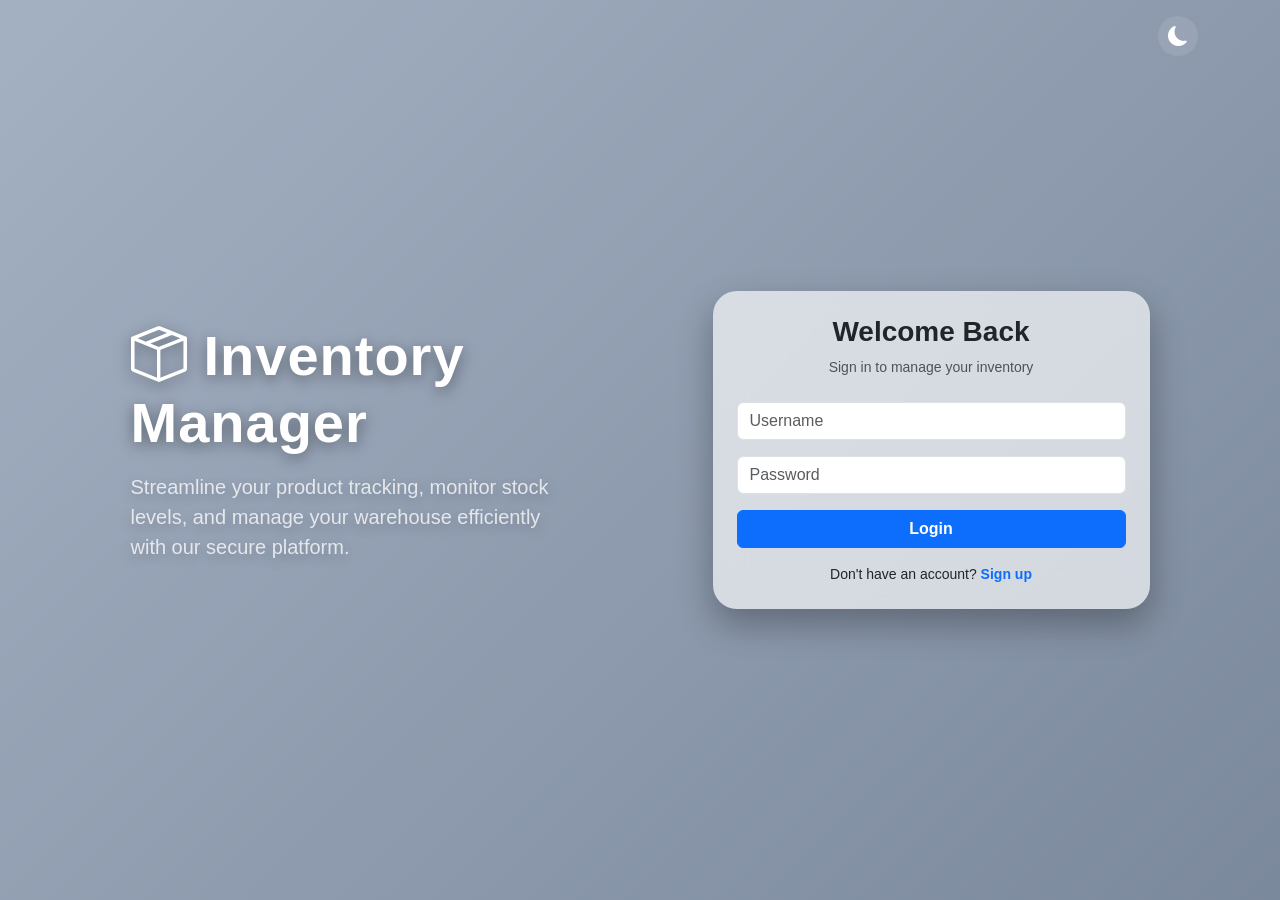
<file: frontend/index.html>
<!DOCTYPE html>
<html lang="en">

<head>
    <meta charset="UTF-8">
    <meta name="viewport" content="width=device-width, initial-scale=1.0">
    <title>Dashboard - Inventory Manager</title>
    <link rel="icon" href="data:image/svg+xml,<svg xmlns=%22http://www.w3.org/2000/svg%22 viewBox=%220 0 100 100%22><text y=%22.9em%22 font-size=%2290%22>📦</text></svg>">
    <link href="https://cdn.jsdelivr.net/npm/bootstrap@5.3.8/dist/css/bootstrap.min.css" rel="stylesheet">
    <link rel="stylesheet" href="https://cdn.jsdelivr.net/npm/bootstrap-icons@1.10.5/font/bootstrap-icons.css">
    <link rel="stylesheet" href="style.css">
    <script>
        const theme = localStorage.getItem("theme") || "light";
        document.documentElement.setAttribute("data-bs-theme", theme);
        
        if (!localStorage.getItem("token")) {
            window.location.replace("login.html");
        }
    </script>
</head>

<body>
    <!-- Navbar -->
    <nav class="navbar navbar-expand-lg glass-nav shadow-sm sticky-top py-3" data-bs-theme="dark">
        <div class="container">
            <a class="navbar-brand brand-title" href="index.html">📦 Inventory Manager</a>
            
            <!-- Hamburger Menu for Mobile -->
            <button class="navbar-toggler shadow-none border-0 bg-light bg-opacity-10" type="button" data-bs-toggle="collapse" data-bs-target="#dashboardNav">
                <span class="navbar-toggler-icon"></span>
            </button>

            <div class="collapse navbar-collapse" id="dashboardNav">
                <!-- Navigation Links -->
                <ul class="navbar-nav ms-lg-5 me-auto fw-medium gap-lg-3 mt-3 mt-lg-0 text-center">
                    <li class="nav-item"><a class="nav-link custom-nav-link" href="about.html">About</a></li>
                    <li class="nav-item"><a class="nav-link custom-nav-link" href="contact.html">Contact</a></li>
                    <li class="nav-item d-none" id="adminUsersLink"><a class="nav-link custom-nav-link" href="admin.html"><i class="bi bi-people-fill"></i> Users</a></li>
                </ul>

                <!-- Action Buttons -->
                <div class="d-flex align-items-center justify-content-center gap-2 mt-4 mt-lg-0 pb-3 pb-lg-0">
                    <a href="https://github.com/GitbyShantanu/Inventory-Management-System" target="_blank" class="nav-icon-btn" title="View Source Code">
                        <i class="bi bi-github fs-5"></i> 
                    </a>
                    <button id="themeToggle" class="nav-icon-btn border-0" title="Toggle Theme">
                        <i id="themeIcon" class="bi bi-moon-fill fs-5"></i>
                    </button>
                    
                    <!-- Profile Button -->
                    <button id="profileBtn" class="nav-icon-btn border-0" title="My Profile">
                        <i class="bi bi-person-circle fs-5"></i>
                    </button>

                    <!-- Logout Button -->
                    <button id="logoutBtn" class="btn btn-danger bg-opacity-75 border-0 rounded-pill px-4 ms-2 fw-bold hover-lift d-flex align-items-center">
                        <i class="bi bi-box-arrow-right me-2"></i> Logout
                    </button>
                </div>
            </div>
        </div>
    </nav>

    <div class="container py-3">
        <div class="row mt-4">

            <!-- FORM -->
            <div class="col-md-3" id="formColumn">
                <div class="card p-3">

                    <!-- Mobile Toggle Header (Only visible on phones) -->
                    <div class="d-flex justify-content-between align-items-center d-md-none" data-bs-toggle="collapse" data-bs-target="#productFormCollapse" style="cursor: pointer;">
                        <h5 class="mb-0">Add Product</h5>
                        <i class="bi bi-chevron-down text-muted"></i>
                    </div>
                    
                    <!-- Desktop Header (Only visible on laptops/tablets) -->
                    <h5 class="mb-3 d-none d-md-block">Add Product</h5>

                    <div class="collapse d-md-block mt-3 mt-md-0" id="productFormCollapse">
                        <form id="productForm" autocomplete="off">

                        <input type="hidden" id="productId">  <!--this productId field is not used in update modal but is required to reset the form after submission. It is not used to store the id of the product being edited, as that is handled separately in the modal's hidden field (idField). -->
                        
                        <div class="mb-3">
                            <label class="form-label">Product Name: <span class="text-danger">*</span></label>
                            <input type="text" id="productName" class="form-control" placeholder="Product name"
                            required>
                        </div>
                        
                        <div class="mb-3">
                            <label class="form-label">Description: <span class="text-muted fw-normal small">(Optional)</span></label>
                            <input type="text" id="description" class="form-control" placeholder="Product description">
                        </div>

                        <div class="mb-3">
                            <label class="form-label">Price: <span class="text-danger">*</span></label>
                            <input type="number" id="price" class="form-control" min="0.01" step="0.01" placeholder="Price" required>
                        </div>

                        <div class="mb-3">
                            <label class="form-label">Quantity: <span class="text-danger">*</span></label>
                            <input type="number" id="qty" class="form-control" min="0" placeholder="Quantity" required>
                        </div>

                        <button type="submit" class="btn btn-success w-100" id="submit">Save</button>
                        <input type="reset" class="btn btn-secondary w-100 mt-2" value="Reset" onclick="clearForm()">
                    </form>
                    </div>
                </div>
            </div>

            <!-- TABLE -->
            <div class="col-md-9 mt-4 mt-md-0" id="tableColumn">
                <div class="card p-3">
                    <h5>Product List</h5>

                    <input type="text" id="searchInput" class="form-control mb-2" 
                        placeholder="Search product by id, name, description or price...">

                    <div class="table-container overflow-auto" style="max-height: 345px;">
                    <table class="table table-hover mt-2 align-middle">
                            <thead class="table-dark position-sticky top-0" style="z-index: 1;">
                                <tr>
                                <th>ID</th>
                                <th>Name</th>
                                <th>Description</th>
                                <th>Price</th>
                                <th>Quantity</th>
                                <th id="actionsHeader">Actions</th>
                                </tr>
                            </thead>

                            <tbody id="tableBody"></tbody>

                        </table>
                    </div>

                    <!-- Pagination Controls -->
                    <div class="d-flex justify-content-between align-items-center mt-3">
                        <button id="prevBtn" class="btn btn-secondary btn-sm px-3" disabled>Previous</button> 
                        <span id="pageInfo" class="text-muted small fw-bold">Page 1</span>
                        <button id="nextBtn" class="btn btn-secondary btn-sm px-3">Next</button>
                    </div>
                </div>
            </div>
        </div>
    </div>

    <!-- Footer -->
    <footer class="text-center py-4 mt-5 border-top border-light border-opacity-10">
        <div class="text-white opacity-75 small mb-1">
            Powered by <strong class="text-white">FastAPI</strong> & <strong class="text-white">Bootstrap</strong>
        </div>
        <div class="text-white opacity-50 small">
            &copy; 2026 Shantanu Deshmukh
        </div>
    </footer>

    <!-- Modal -->
    <div id="modalOverlay" class="overlay">
        <div class="custom-modal">   
            <form id="editProductForm">
                <h4 class="mb-3 text-center">Edit Product</h4>

                <input type="hidden" id="idField" /> <br>
        
                <div class="mb-2"> 
                    <label class="form-label">Product Name <span class="text-danger">*</span></label>
                    <input type="text" id="editName" class="form-control" required>  
                </div>
        
                <div class="mb-2">
                    <label class="form-label">Description <span class="text-muted fw-normal small">(Optional)</span></label>
                    <textarea id="editDesc" class="form-control"></textarea> 
                </div>
        
                <div class="mb-2">
                    <label class="form-label">Price <span class="text-danger">*</span></label>
                    <input type="number" id="editPrice" class="form-control" min="0.01" step="0.01" required>
                </div>
        
                <div class="mb-3">
                    <label class="form-label">Quantity <span class="text-danger">*</span></label>
                    <input type="number" id="editQty" class="form-control" min="0" required>
                </div>
        
                <div class="d-flex justify-content-between">
                    <button type="submit" id="updateBtn" class="btn btn-primary w-50 me-2">Update</button>
                    <button type="button" class="btn btn-secondary w-50" onclick="closeModal()">Cancel</button>
                </div>  
            </form>
        </div>
    </div>

    <!-- Profile Modal -->
    <div id="profileModalOverlay" class="overlay">
        <div class="custom-modal">
            <h4 class="mb-4 text-center">My Profile</h4>
            <div class="mb-3">
                <label class="form-label text-muted small mb-0">Name</label>
                <div id="profileName" class="fw-bold fs-5">Loading...</div>
            </div>
            <div class="mb-3">
                <label class="form-label text-muted small mb-0">Username</label>
                <div id="profileUsername" class="fw-medium">Loading...</div>
            </div>
            <div class="mb-3">
                <label class="form-label text-muted small mb-0">Email</label>
                <div id="profileEmail" class="fw-medium">Loading...</div>
            </div>
            <div class="mb-4">
                <label class="form-label text-muted small mb-0">Role</label>
                <div><span id="profileRole" class="badge bg-secondary">Loading...</span></div>
            </div>
            <div class="d-flex justify-content-center mt-2">
                <button type="button" class="btn btn-secondary w-100" onclick="closeProfileModal()">Close</button>
            </div>
        </div>
    </div>

    <!-- Toast -->
    <!-- <div class="position-fixed bottom-0 end-0 p-3" style="z-index: 9999"> -->
    <div class="position-fixed top-0 start-50 translate-middle-x p-3" style="z-index: 9999">
        <div id="toastBox" class="toast align-items-center text-bg-danger border-0" role="alert">
            <div class="d-flex">
                <div class="toast-body" id="toastMessage">
                    Error message
                </div>
                <button type="button" class="btn-close btn-close-white me-2 m-auto" data-bs-dismiss="toast"></button>
            </div>
        </div>
    </div>

    <script src="https://cdn.jsdelivr.net/npm/bootstrap@5.3.2/dist/js/bootstrap.bundle.min.js"></script>
    <script src="script.js"></script>
</body>

</html>
</file>
<file: frontend/style.css>
:root {
    /* Brighter slate gradient for Light Mode */
    --bg-gradient: linear-gradient(135deg, #94a3b8, #64748b);
}

[data-bs-theme="dark"] {
    /* The deeper slate gradient for Dark Mode */
    --bg-gradient: linear-gradient(135deg, #64748b, #1e293b); /* Made starting color slightly brighter */
}

body {
    min-height: 100vh;

    /* Original blue gradient: linear-gradient(135deg, #4f46e5, #0ea5e9) */
    background: var(--bg-gradient);
    background-attachment: fixed;
    
    background-size: cover;
    font-family: Arial;
    transition: background 0.3s ease;
    position: relative;
    z-index: 0;
}

/* Dark mode overlay to dim and blur the background */
body::before {
    content: "";
    position: fixed;
    top: 0;
    left: 0;
    width: 100%;
    height: 100%;
    background: rgba(0, 0, 0, 0);
    backdrop-filter: blur(0px);
    -webkit-backdrop-filter: blur(0px);
    z-index: -1;
    transition: background 0.3s ease, backdrop-filter 0.3s ease, -webkit-backdrop-filter 0.3s ease;
    pointer-events: none;
}

[data-bs-theme="dark"] body::before {
    background: rgba(0, 0, 0, 0.15); /* Significantly reduced opacity to let the premium gradient shine through */
    backdrop-filter: blur(10px);
    -webkit-backdrop-filter: blur(10px);
}

.card {
    border-radius: 12px;
}

h1 {
    font-weight: bolder;
    letter-spacing: 1px;
}

h5 {
    font-weight: bold;
    color: tomato;
}

label {
    font-weight: bold;
}

.table-container {
    overflow-y: auto;
}

.table-container table {
    margin-bottom: 0;
}

.overlay {
  position: fixed;
  top: 0;
  left: 0;
  width: 100%;
  height: 100%;
  background: rgba(0, 0, 0, 0.632);

  display: none;
  justify-content: center;
  align-items: center;

  z-index: 1000;
}

.custom-modal {
  background: var(--bs-body-bg);
  color: var(--bs-body-color);
  padding: 20px;
  width: 350px;
  border-radius: 10px;

  box-shadow: 0 10px 25px rgba(0,0,0,0.3);
  animation: fadeIn 0.2s ease-in-out;
}

@keyframes fadeIn {
  from {
    transform: scale(0.9);
    opacity: 0;
  }
  to {
    transform: scale(1);
    opacity: 1;
  }
}

/* Smooth theme transition effect */
body, .card, .custom-modal, .form-control, .table, th, td {
    transition: background-color 0.3s ease, color 0.3s ease, border-color 0.3s ease !important;
}

/* Theme icon animation */
#themeIcon {
    display: inline-block;
    transition: transform 0.3s ease, opacity 0.3s ease;
}
.rotate-effect {
    transform: rotate(180deg) scale(0.5);
    opacity: 0;
}

/* Glassmorphism Navbar */
.glass-nav {
    background: rgba(255, 255, 255, 0.1) !important;
    backdrop-filter: blur(10px);
    -webkit-backdrop-filter: blur(10px);
    border-bottom: 1px solid rgba(255, 255, 255, 0.2);
}

[data-bs-theme="dark"] .glass-nav {
    background: rgba(0, 0, 0, 0.3) !important;
    border-bottom: 1px solid rgba(255, 255, 255, 0.05);
}

/* Sleek Navbar Brand Title */
.brand-title {
    font-size: 1.4rem;
    font-weight: 800;
    letter-spacing: 0.5px;
    color: rgba(255, 255, 255, 0.95) !important;
    text-shadow: 0 2px 10px rgba(0, 0, 0, 0.15);
}

/* Custom Nav Link Hover Effect */
.custom-nav-link {
    color: rgba(255, 255, 255, 0.75) !important;
    transition: color 0.3s ease;
    position: relative;
    padding-bottom: 0.3rem;
}
.custom-nav-link:hover, .custom-nav-link.active {
    color: #ffffff !important;
}
.custom-nav-link::after {
    content: '';
    position: absolute;
    width: 0;
    height: 2px;
    bottom: 0;
    left: 50%;
    background-color: #ffffff;
    transition: all 0.3s ease;
    transform: translateX(-50%);
    border-radius: 2px;
}
.custom-nav-link:hover::after, .custom-nav-link.active::after {
    width: 70%;
}

/* Premium Nav Icon Buttons */
.nav-icon-btn {
    width: 40px;
    height: 40px;
    display: flex;
    align-items: center;
    justify-content: center;
    border-radius: 50%;
    background: rgba(255, 255, 255, 0.1);
    color: #fff;
    border: 1px solid rgba(255, 255, 255, 0.1);
    transition: all 0.3s ease;
    text-decoration: none;
}
.nav-icon-btn:hover {
    background: rgba(255, 255, 255, 0.25);
    color: #fff;
    transform: translateY(-3px);
    box-shadow: 0 8px 15px rgba(0, 0, 0, 0.15);
}

/* Smooth Lift Hover Effect */
.hover-lift {
    transition: transform 0.2s ease, box-shadow 0.2s ease !important;
}
.hover-lift:hover {
    transform: translateY(-3px);
    box-shadow: 0 8px 20px rgba(0, 0, 0, 0.1) !important;
}
[data-bs-theme="dark"] .hover-lift:hover {
    box-shadow: 0 8px 20px rgba(0, 0, 0, 0.4) !important;
}
</file>
